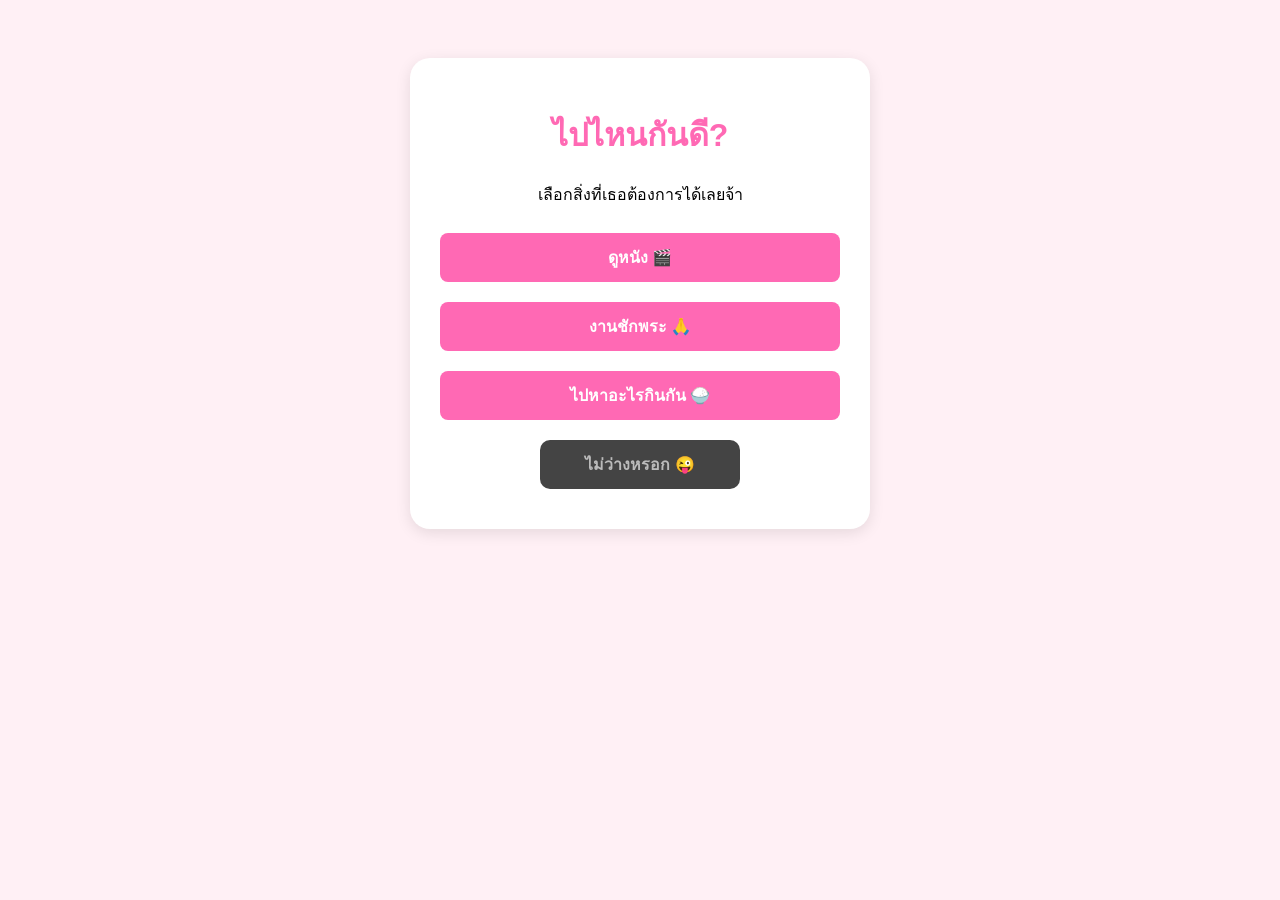
<file: index.html>
<!DOCTYPE html>
<html lang="th">
<head>
    <meta charset="UTF-8">
    <meta name="viewport" content="width=device-width, initial-scale=1.0">
    <title>ชวนแฟนดูหนัง 🎬</title>
</head>
<style>
    body {
            font-family: 'Arial', sans-serif;
            background-color: #fff0f5;
            text-align: center;
            padding: 50px;
        }
        .container {
            background-color: white;
            padding: 30px;
            border-radius: 20px;
            box-shadow: 0 4px 15px rgba(0,0,0,0.1);
            max-width: 400px;
            margin: 0 auto;
        }

        .container2 {
            background-color: white;
            padding: 30px;
            border-radius: 20px;
            box-shadow: 0 4px 15px rgba(0,0,0,0.1);
            max-width: 400px;
            margin: 0 auto;
        }
#noBtn {
            background-color: #444;
            color: #bbb;
            max-width: 200px;
            border-radius: 10px;
            left: calc(50% + 20px);
        }
        h1 { color: #ff69b4; }
        select, input, button {
            width: 100%;
            padding: 12px;
            margin: 10px 0;
            border-radius: 8px;
            border: 1px solid #ddd;
            box-sizing: border-box;
            font-size: 16px;
        }
        button {
            background-color: #ff69b4;
            color: white;
            border: none;
            cursor: pointer;
            font-weight: bold;
            transition: 0.3s;
        }
        button:hover { background-color: #ff1493; }
</style>
<body>

<div class="container">
    <h1>ไปไหนกันดี?</h1>
    <p>เลือกสิ่งที่เธอต้องการได้เลยจ้า</p>
    
        <a href="movies.html">
        <button>ดูหนัง 🎬</button>
        </a>
        <a href="Boat.html">
        <button>งานชักพระ 🙏</button>
        </a>
        <a href="eat.html">
        <button>ไปหาอะไรกินกัน 🍚</button>
        </a>
        <button id="noBtn" onmouseover="moveButton()">ไม่ว่างหรอก 😜</button>
    </form>
</div>

<script>
    document.getElementById('movieForm').addEventListener('submit', function(e) {
        e.preventDefault(); // ป้องกันไม่ให้หน้าเว็บรีเฟรช

        // 1. ดึงค่าจากฟอร์มที่แฟนกรอก
        const selectedMovie = document.getElementById('movie').value;
        const selectedTime = document.getElementById('datetime').value;

        // ฟอร์แมตวันที่ให้ระบุเวลาอ่านง่ายขึ้น
        const formattedTime = new Date(selectedTime).toLocaleString('th-TH', {
            dateStyle: 'medium',
            timeStyle: 'short'
        });

        // 2. ใส่ Webhook URL ของคุณที่ได้มาจาก Discord ตรงนี้
        const discordWebhookUrl = "https://discord.com/api/webhooks/1557812230010183744/dg5H9sxz9rySzch1whNpe6P0OUpU4MRDpseTawJ32vgs3i1441Kmss9GR5unf7O8eW2w"; 

        // 3. จัดรูปแบบข้อความที่จะส่งเข้า Discord (รองรับ Markdown ของ Discord)
        const payload = {
            content: "💖 **เย้! แฟนตอบรับคำชวนดูหนังแล้ว** 💖\n" +
             "🎬 **เรื่องที่อยากดู:** " + selectedMovie + "\n" +
             "📅 **วัน-เวลา:** " + formattedTime + "\n" +
             "🍿 *เตรียมป๊อปคอร์นรอได้เลยจ้า!*"
        };

        // 4. ยิงข้อมูลไปที่ Discord Webhook
        fetch(discordWebhookUrl, {
            method: 'POST',
            headers: {
                'Content-Type': 'application/json'
            },
            body: JSON.stringify(payload)
        })
        .then(response => {
            if (response.ok) {
                alert('ส่งข้อมูลแล้วจ้า! นับเวลาถอยหลังรอได้เลย 💕');
            } else {
                alert('อุ๊ย ระบบมีปัญหาเล็กน้อย ลองใหม่อีกครั้งนะ');
            }
        })
        .catch(error => {
            console.error('Error:', error);
            alert('เกิดข้อผิดพลาดในการส่งข้อมูล');
        });
    });
        function moveButton() {
            const noBtn = document.getElementById('noBtn');
            // สุ่มตำแหน่งใหม่ให้ปุ่มหนีเวลากล่องเมาส์ไปโดน
            const x = Math.random() * (window.innerWidth - noBtn.offsetWidth);
            const y = Math.random() * (window.innerHeight - noBtn.offsetHeight);
            
            noBtn.style.position = 'fixed';
            noBtn.style.left = x + 'px';
            noBtn.style.top = y + 'px';
        }
</script>

</body>
</html>
</file>
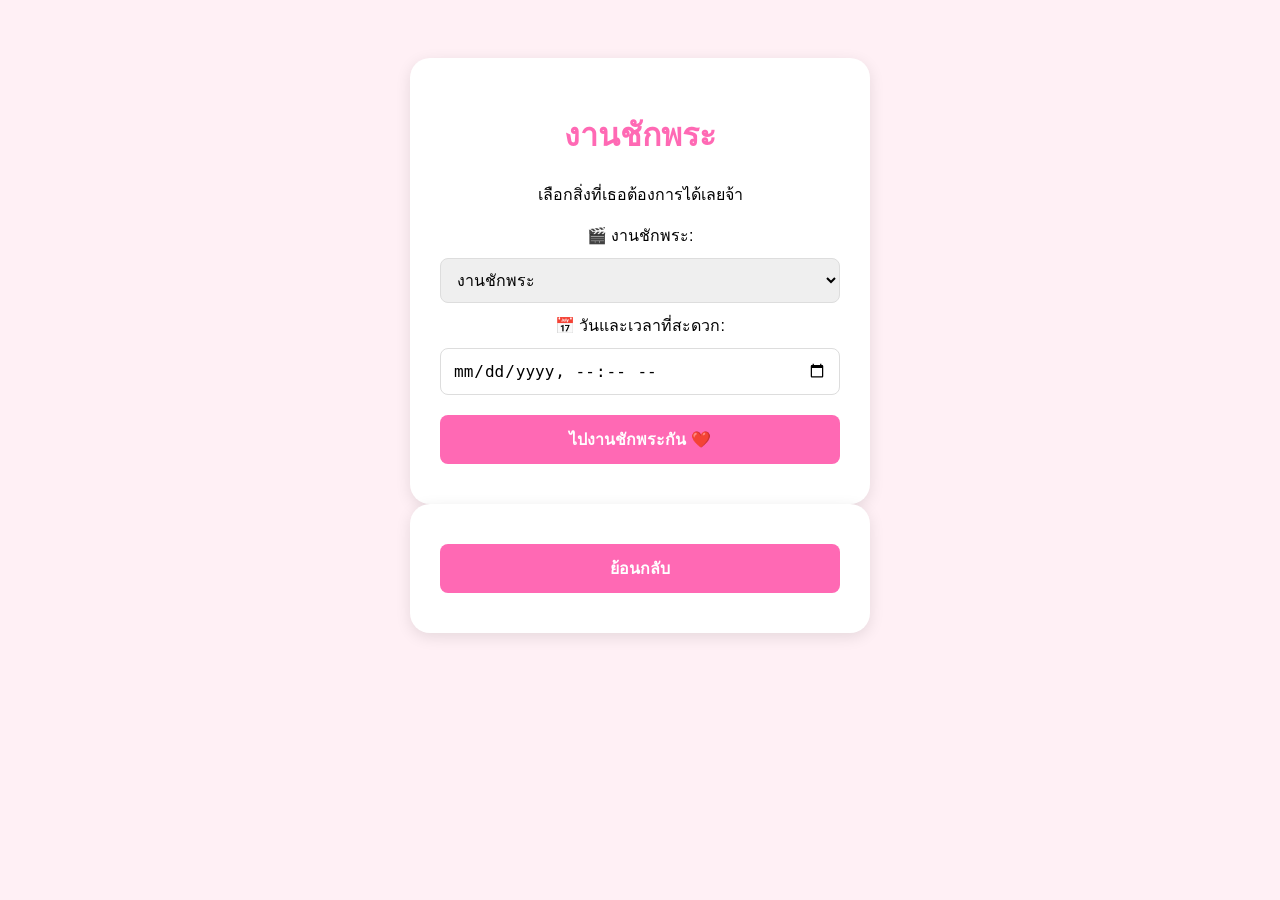
<file: Boat.html>
<!DOCTYPE html>
<html lang="th">
<head>
    <meta charset="UTF-8">
    <meta name="viewport" content="width=device-width, initial-scale=1.0">
    <title>ชวนแฟนดูหนัง 🎬</title>
</head>
<style>
    body {
            font-family: 'Arial', sans-serif;
            background-color: #fff0f5;
            text-align: center;
            padding: 50px;
        }
        .container {
            background-color: white;
            padding: 30px;
            border-radius: 20px;
            box-shadow: 0 4px 15px rgba(0,0,0,0.1);
            max-width: 400px;
            margin: 0 auto;
        }

        .container2 {
            background-color: white;
            padding: 30px;
            border-radius: 20px;
            box-shadow: 0 4px 15px rgba(0,0,0,0.1);
            max-width: 400px;
            margin: 0 auto;
        }

        h1 { color: #ff69b4; }
        select, input, button {
            width: 100%;
            padding: 12px;
            margin: 10px 0;
            border-radius: 8px;
            border: 1px solid #ddd;
            box-sizing: border-box;
            font-size: 16px;
        }
        button {
            background-color: #ff69b4;
            color: white;
            border: none;
            cursor: pointer;
            font-weight: bold;
            transition: 0.3s;
        }
        button:hover { background-color: #ff1493; }
</style>
<body>

<div class="container">
    <h1>งานชักพระ</h1>
    <p>เลือกสิ่งที่เธอต้องการได้เลยจ้า</p>
    
    <form id="movieForm">
        <!-- เลือกหนัง -->
        <label for="movie">🎬 งานชักพระ:</label>
        <select id="movie" required>
            <option value="งานชักพระ">งานชักพระ</option>
        </select>

        <!-- เลือกวันเวลา -->
        <label for="datetime">📅 วันและเวลาที่สะดวก:</label>
        <input type="datetime-local" id="datetime" required>

        <!-- ปุ่มส่งข้อมูล -->
        <button type="submit">ไปงานชักพระกัน ❤️</button>
    </form>
</div>
       <div class="container2">
        <a href="index.html">
        <button>ย้อนกลับ</button>
        </a>
        </div>
<script>
    document.getElementById('movieForm').addEventListener('submit', function(e) {
        e.preventDefault(); // ป้องกันไม่ให้หน้าเว็บรีเฟรช

        // 1. ดึงค่าจากฟอร์มที่แฟนกรอก
        const selectedMovie = document.getElementById('movie').value;
        const selectedTime = document.getElementById('datetime').value;

        // ฟอร์แมตวันที่ให้ระบุเวลาอ่านง่ายขึ้น
        const formattedTime = new Date(selectedTime).toLocaleString('th-TH', {
            dateStyle: 'medium',
            timeStyle: 'short'
        });

        // 2. ใส่ Webhook URL ของคุณที่ได้มาจาก Discord ตรงนี้
        const discordWebhookUrl = "https://discord.com/api/webhooks/1557812230010183744/dg5H9sxz9rySzch1whNpe6P0OUpU4MRDpseTawJ32vgs3i1441Kmss9GR5unf7O8eW2w"; 

        // 3. จัดรูปแบบข้อความที่จะส่งเข้า Discord (รองรับ Markdown ของ Discord)
        const payload = {
            content: "💖 **เย้! ตอบรับคำชวนไปงานชักพระแล้ว** 💖\n" +
             "🎬 **สิ่งที่อยากทำ:** " + selectedMovie + "\n" +
             "📅 **วัน-เวลา:** " + formattedTime + "\n" +
             "🍿 *เตรียมเหรียญบาทรอได้เลยจ้า!*"
        };

        // 4. ยิงข้อมูลไปที่ Discord Webhook
        fetch(discordWebhookUrl, {
            method: 'POST',
            headers: {
                'Content-Type': 'application/json'
            },
            body: JSON.stringify(payload)
        })
        .then(response => {
            if (response.ok) {
                alert('ส่งข้อมูลแล้วจ้า! นับเวลาถอยหลังรอได้เลย 💕');
            } else {
                alert('อุ๊ย ระบบมีปัญหาเล็กน้อย ลองใหม่อีกครั้งนะ');
            }
        })
        .catch(error => {
            console.error('Error:', error);
            alert('เกิดข้อผิดพลาดในการส่งข้อมูล');
        });
    });
</script>

</body>
</html>
</file>
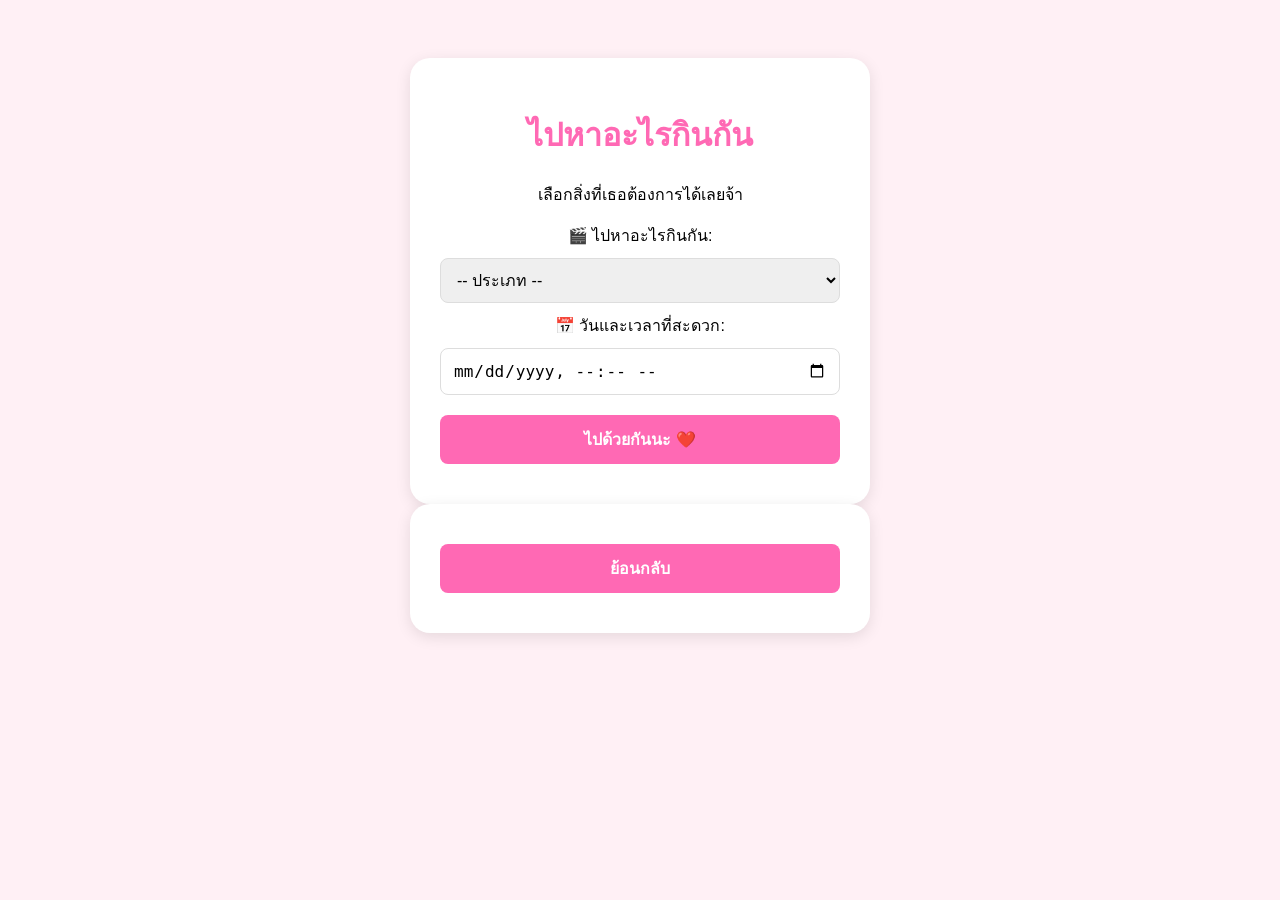
<file: eat.html>
<!DOCTYPE html>
<html lang="th">
<head>
    <meta charset="UTF-8">
    <meta name="viewport" content="width=device-width, initial-scale=1.0">
    <title>ชวนแฟนดูหนัง 🎬</title>
</head>
<style>
    body {
            font-family: 'Arial', sans-serif;
            background-color: #fff0f5;
            text-align: center;
            padding: 50px;
        }
        .container {
            background-color: white;
            padding: 30px;
            border-radius: 20px;
            box-shadow: 0 4px 15px rgba(0,0,0,0.1);
            max-width: 400px;
            margin: 0 auto;
        }

        .container2 {
            background-color: white;
            padding: 30px;
            border-radius: 20px;
            box-shadow: 0 4px 15px rgba(0,0,0,0.1);
            max-width: 400px;
            margin: 0 auto;
        }

        h1 { color: #ff69b4; }
        select, input, button {
            width: 100%;
            padding: 12px;
            margin: 10px 0;
            border-radius: 8px;
            border: 1px solid #ddd;
            box-sizing: border-box;
            font-size: 16px;
        }
        button {
            background-color: #ff69b4;
            color: white;
            border: none;
            cursor: pointer;
            font-weight: bold;
            transition: 0.3s;
        }
        button:hover { background-color: #ff1493; }
</style>
<body>

<div class="container">
    <h1>ไปหาอะไรกินกัน</h1>
    <p>เลือกสิ่งที่เธอต้องการได้เลยจ้า</p>
    
    <form id="movieForm">
        <!-- เลือกหนัง -->
       <label for="movie">🎬 ไปหาอะไรกินกัน:</label>
        <select id="movie" required>
            <option value="" disabled selected>-- ประเภท --</option>
            <option value="กินหมูกะทะ">กินหมูกะทะ</option>
            <option value="สุกี้ตี๋น้อย">สุกี้ตี๋น้อย</option>
            <option value="Saizen">Saizen</option>
            <option value="เดินตลาดกัน">เดินตลาดกัน</option>
        </select>

        <!-- เลือกวันเวลา -->
        <label for="datetime">📅 วันและเวลาที่สะดวก:</label>
        <input type="datetime-local" id="datetime" required>

        <!-- ปุ่มส่งข้อมูล -->
        <button type="submit">ไปด้วยกันนะ ❤️</button>
    </form>
</div>
       <div class="container2">
        <a href="index.html">
        <button>ย้อนกลับ</button>
        </a>
        </div>
<script>
    document.getElementById('movieForm').addEventListener('submit', function(e) {
        e.preventDefault(); // ป้องกันไม่ให้หน้าเว็บรีเฟรช

        // 1. ดึงค่าจากฟอร์มที่แฟนกรอก
        const selectedMovie = document.getElementById('movie').value;
        const selectedTime = document.getElementById('datetime').value;

        // ฟอร์แมตวันที่ให้ระบุเวลาอ่านง่ายขึ้น
        const formattedTime = new Date(selectedTime).toLocaleString('th-TH', {
            dateStyle: 'medium',
            timeStyle: 'short'
        });

        // 2. ใส่ Webhook URL ของคุณที่ได้มาจาก Discord ตรงนี้
        const discordWebhookUrl = "https://discord.com/api/webhooks/1557812230010183744/dg5H9sxz9rySzch1whNpe6P0OUpU4MRDpseTawJ32vgs3i1441Kmss9GR5unf7O8eW2w"; 

        // 3. จัดรูปแบบข้อความที่จะส่งเข้า Discord (รองรับ Markdown ของ Discord)
        const payload = {
            content: "💖 **เย้! ตอบรับคำชวนไปหาอะไรกินแล้ว** 💖\n" +
             "🎬 **สิ่งที่อยากทำ:** " + selectedMovie + "\n" +
             "📅 **วัน-เวลา:** " + formattedTime + "\n" +
             "🍿 *เตรียมเงินรอได้เลยจ้า!*"
        };

        // 4. ยิงข้อมูลไปที่ Discord Webhook
        fetch(discordWebhookUrl, {
            method: 'POST',
            headers: {
                'Content-Type': 'application/json'
            },
            body: JSON.stringify(payload)
        })
        .then(response => {
            if (response.ok) {
                alert('ส่งข้อมูลแล้วจ้า! นับเวลาถอยหลังรอได้เลย 💕');
            } else {
                alert('อุ๊ย ระบบมีปัญหาเล็กน้อย ลองใหม่อีกครั้งนะ');
            }
        })
        .catch(error => {
            console.error('Error:', error);
            alert('เกิดข้อผิดพลาดในการส่งข้อมูล');
        });
    });
</script>

</body>
</html>
</file>
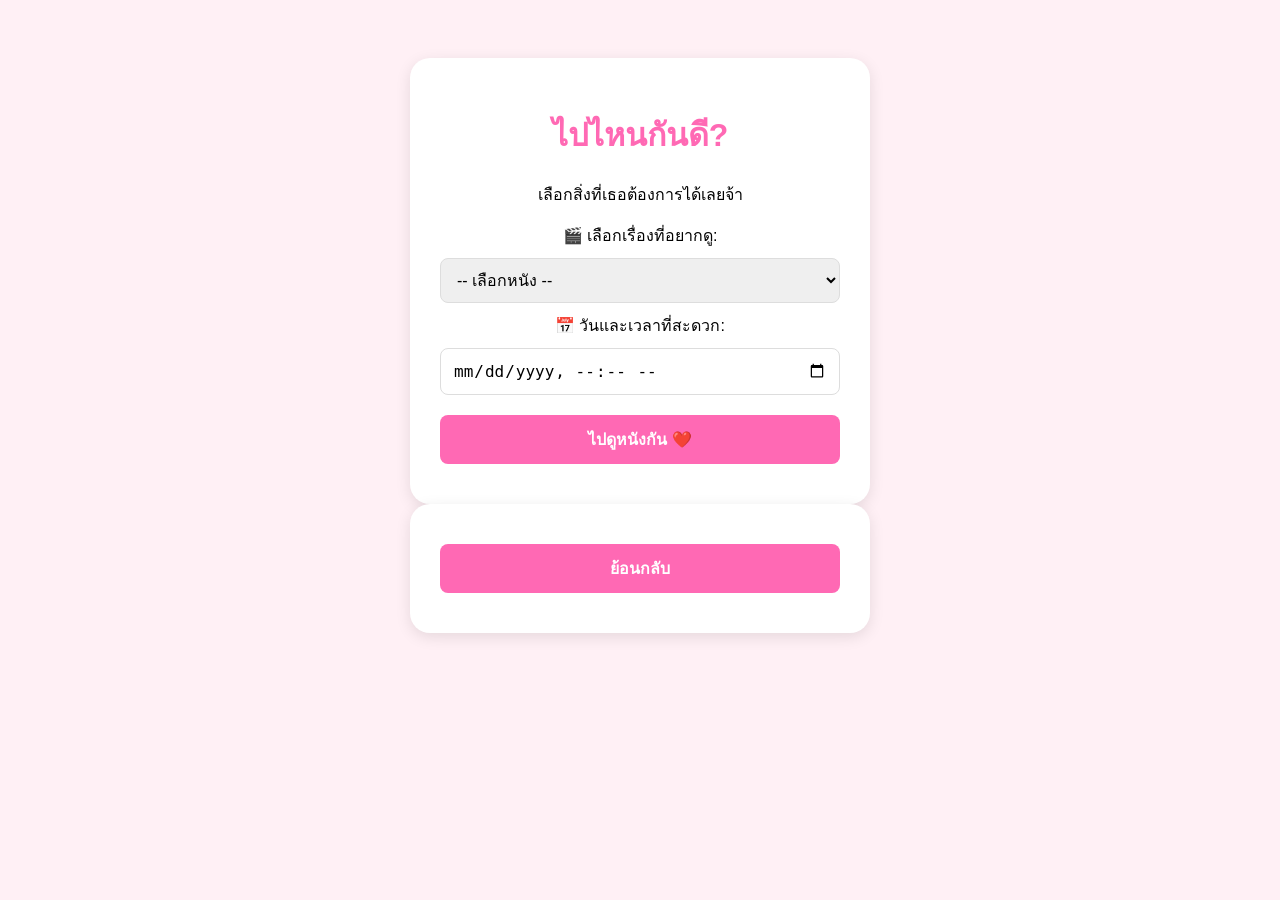
<file: movies.html>
<!DOCTYPE html>
<html lang="th">
<head>
    <meta charset="UTF-8">
    <meta name="viewport" content="width=device-width, initial-scale=1.0">
    <title>ชวนแฟนดูหนัง 🎬</title>
</head>
<style>
    body {
            font-family: 'Arial', sans-serif;
            background-color: #fff0f5;
            text-align: center;
            padding: 50px;
        }
        .container {
            background-color: white;
            padding: 30px;
            border-radius: 20px;
            box-shadow: 0 4px 15px rgba(0,0,0,0.1);
            max-width: 400px;
            margin: 0 auto;
        }

        .container2 {
            background-color: white;
            padding: 30px;
            border-radius: 20px;
            box-shadow: 0 4px 15px rgba(0,0,0,0.1);
            max-width: 400px;
            margin: 0 auto;
        }

        h1 { color: #ff69b4; }
        select, input, button {
            width: 100%;
            padding: 12px;
            margin: 10px 0;
            border-radius: 8px;
            border: 1px solid #ddd;
            box-sizing: border-box;
            font-size: 16px;
        }
        button {
            background-color: #ff69b4;
            color: white;
            border: none;
            cursor: pointer;
            font-weight: bold;
            transition: 0.3s;
        }
        button:hover { background-color: #ff1493; }
</style>
<body>

<div class="container">
    <h1>ไปไหนกันดี?</h1>
    <p>เลือกสิ่งที่เธอต้องการได้เลยจ้า</p>
    
    <form id="movieForm">
        <!-- เลือกหนัง -->
        <label for="movie">🎬 เลือกเรื่องที่อยากดู:</label>
        <select id="movie" required>
            <option value="" disabled selected>-- เลือกหนัง --</option>
            <option value="Avengers: Endgame">Avengers: Endgame</option>
            <option value="About Time (โรแมนติก)">About Time</option>
            <option value="Conjuring (ผีหลอนๆ)">Conjuring</option>
            <option value="ตามใจเค้าเลย (เธอเลือกเหอะ)">ตามใจเค้าเลย (เธอเลือกเหอะ)</option>
        </select>

        <!-- เลือกวันเวลา -->
        <label for="datetime">📅 วันและเวลาที่สะดวก:</label>
        <input type="datetime-local" id="datetime" required>

        <!-- ปุ่มส่งข้อมูล -->
        <button type="submit">ไปดูหนังกัน ❤️</button>

    </form>
</div>

        <div class="container2">
        <a href="index.html">
        <button>ย้อนกลับ</button>
        </a>
        
        </div>
<script>
    document.getElementById('movieForm').addEventListener('submit', function(e) {
        e.preventDefault(); // ป้องกันไม่ให้หน้าเว็บรีเฟรช

        // 1. ดึงค่าจากฟอร์มที่แฟนกรอก
        const selectedMovie = document.getElementById('movie').value;
        const selectedTime = document.getElementById('datetime').value;

        // ฟอร์แมตวันที่ให้ระบุเวลาอ่านง่ายขึ้น
        const formattedTime = new Date(selectedTime).toLocaleString('th-TH', {
            dateStyle: 'medium',
            timeStyle: 'short'
        });

        // 2. ใส่ Webhook URL ของคุณที่ได้มาจาก Discord ตรงนี้
        const discordWebhookUrl = "https://discord.com/api/webhooks/1557812230010183744/dg5H9sxz9rySzch1whNpe6P0OUpU4MRDpseTawJ32vgs3i1441Kmss9GR5unf7O8eW2w"; 

        // 3. จัดรูปแบบข้อความที่จะส่งเข้า Discord (รองรับ Markdown ของ Discord)
        const payload = {
            content: "💖 **เย้! ตอบรับคำชวนไปดูหนังแล้ว** 💖\n" +
             "🎬 **เรื่องที่อยากดู:** " + selectedMovie + "\n" +
             "📅 **วัน-เวลา:** " + formattedTime + "\n" +
             "🍿 *เตรียมป๊อปคอร์นรอได้เลยจ้า!*"
        };

        // 4. ยิงข้อมูลไปที่ Discord Webhook
        fetch(discordWebhookUrl, {
            method: 'POST',
            headers: {
                'Content-Type': 'application/json'
            },
            body: JSON.stringify(payload)
        })
        .then(response => {
            if (response.ok) {
                alert('ส่งข้อมูลแล้วจ้า! นับเวลาถอยหลังรอได้เลย 💕');
            } else {
                alert('อุ๊ย ระบบมีปัญหาเล็กน้อย ลองใหม่อีกครั้งนะ');
            }
        })
        .catch(error => {
            console.error('Error:', error);
            alert('เกิดข้อผิดพลาดในการส่งข้อมูล');
        });
    });


</script>

</body>
</html>
</file>
